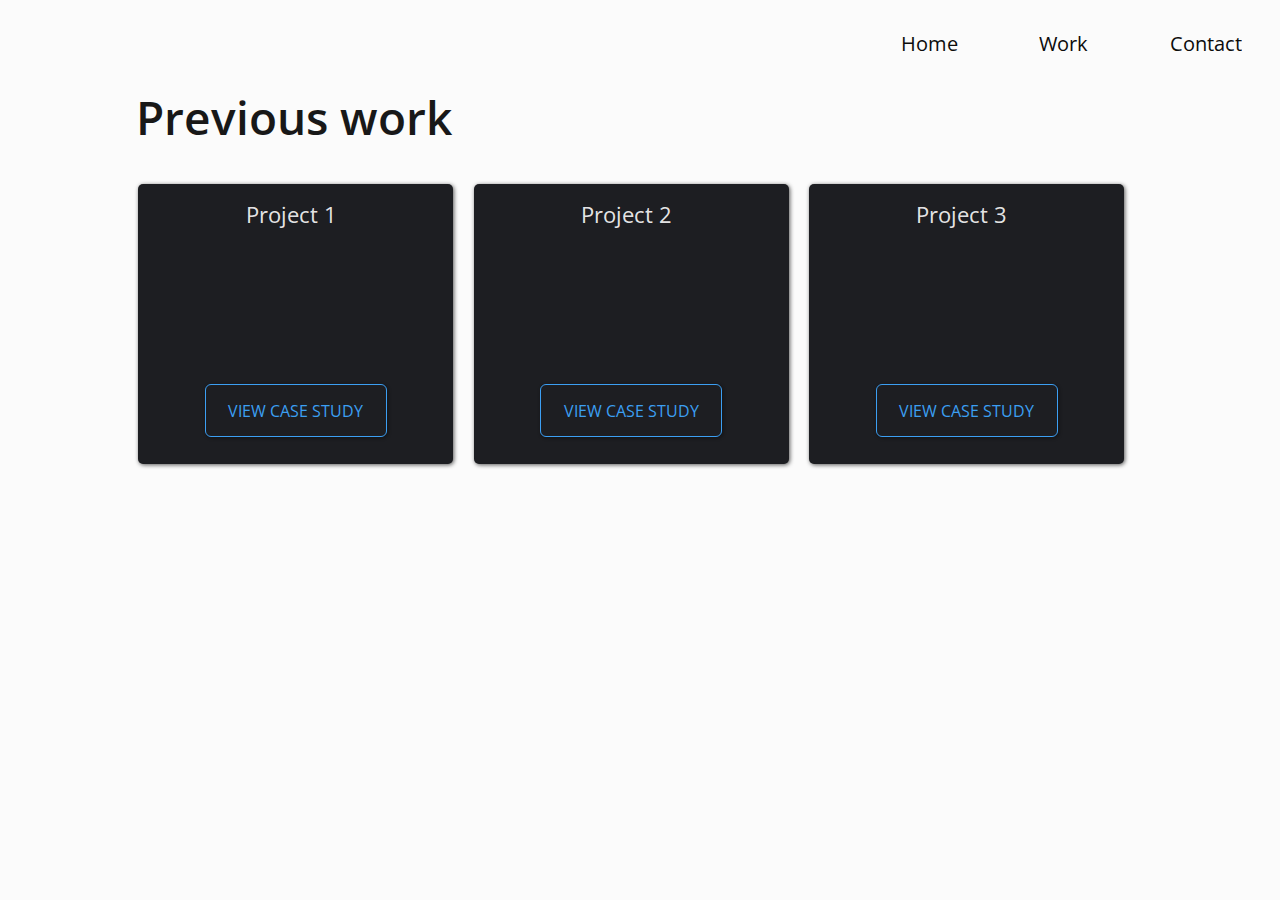
<file: work.html>
<!doctype html>
<html lang="en">
  <head>
    <meta charset="utf-8" />
    <meta name="viewport" content="width=device-width, initial-scale=1.0" />
    <title>Portfolio</title>
  <link rel="stylesheet" href="css/normalize.css" />
    <link rel="stylesheet" href="css/work.css" />
  </head>
  <body>
    <main>
	  <nav>
	    <span class="link"><a href="index.html">Home</a></span>
	    <span class="link"><a href="#">Work</a></span>
	    <span class="link"><a href="#">Contact</a></span>
	  </nav>

	  <section>
	    <h3>Previous work</h3>
	    <div class="flexcontainer">
	      <div class="card">
	        Project 1
	        <a href="#">
	          <div class="button">View case study</div>
	        </a>
	      </div>
	      <div class="card">
	        Project 2
	        <a href="#">
	          <div class="button">View case study</div>
	        </a>
	      </div>
	      <div class="card">
	        Project 3
	        <a href="#">
	          <div class="button">View case study</div>
	        </a>
	      </div>
	    </div>
	  </section>
	</main>
  </body>
</html>
</file>
<file: css/work.css>
@import url('https://fonts.googleapis.com/css?family=Open+Sans');
body {
  margin: 0;
  padding: 0;
  -webkit-font-smoothing: antialiased;
  background-color: #fbfbfb;
}

h3 {
  font-family: Open Sans;
  font-size: 46px;
  color: #000;
  font-weight: 600;
  text-decoration: none solid rgb(255, 255, 255);
  text-align: left;
  margin: auto;
  margin-left: 0.8%;
  margin-bottom: 1.5%;
  -webkit-font-smoothing: antialiased;
  -moz-osx-font-smoothing: grayscale;
  text-rendering: optimizeLegibility;
  text-align: left;
  opacity: 0.9;
}

nav {
  position: relative;
  width: 100%;
  height: 40px;
  margin: auto;
  padding: 30px 20px 0 0;
  text-align: right;
  background-
}

span {
  position: relative;
  width: 100%;
}

a {
  font-family: Open Sans;
  font-size: 20px;
  text-decoration: none solid rgb(255, 255, 255);
  color: #000;
  padding: 0 3% 0 3%;
  -webkit-font-smoothing: antialiased;
  -moz-osx-font-smoothing: grayscale;
  text-rendering: optimizeLegibility;
  opacity: 0.95;
}

span>a:before {
  content: "";
  width: 70%;
  height: 2px;
  position: absolute;
  top: 27px;
  right: 14%;
  background-color: #000;
  opacity: 0.90;
  visibility: hidden;
  -webkit-transform: scaleX(0);
  transform: scaleX(0);
  -webkit-transition: all 0.14s ease-in-out 0s;
  transition: all 0.14s ease-in-out 0s;
}

span>a:hover:before {
  visibility: visible;
  -webkit-transform: scaleX(1);
  transform: scaleX(1);
}

section {
  margin: auto;
  margin-top: 1em;
  width: 80%;
  height: 50px;
}

.flexcontainer {
  display: flex;
  flex-wrap: wrap;
  display: -webkit-flex;
  /* Safari */
  -webkit-flex-wrap: wrap;
  /* Safari 6.1+ */
}

.card {
  box-sizing: border-box;
  font-family: Open Sans;
  color: rgb(255, 255, 255, 0.9);
  font-size: 22px;
  text-align: center;
  padding-top: 15px;
  background-color: #1d1e22;
  width: 315px;
  height: 280px;
  margin: 2% 1% 2% 1%;
  border-radius: 5px;
  box-shadow: 1px 1px 4px rgb(0, 0, 0, 0.65);
}

.button {
  font-size: 16px;
  text-transform: uppercase;
  background-color: #1d1e22;
  width: 180px;
  height: 36px;
  border-radius: 6px;
  color: #3ea6ff;
  margin: auto;
  margin-top: 155px;
  margin-bottom: 10px;
  padding-top: 15px;
  text-align: center;
  border-style: solid;
  border-width: 1px;
  box-shadow: 1px 1px 3px 1px rgb(0, 0, 0, 0.25);
}

.button:hover {
  background-color: #2d2e31;
  transition: 0.1s ease-out;
}
</file>
